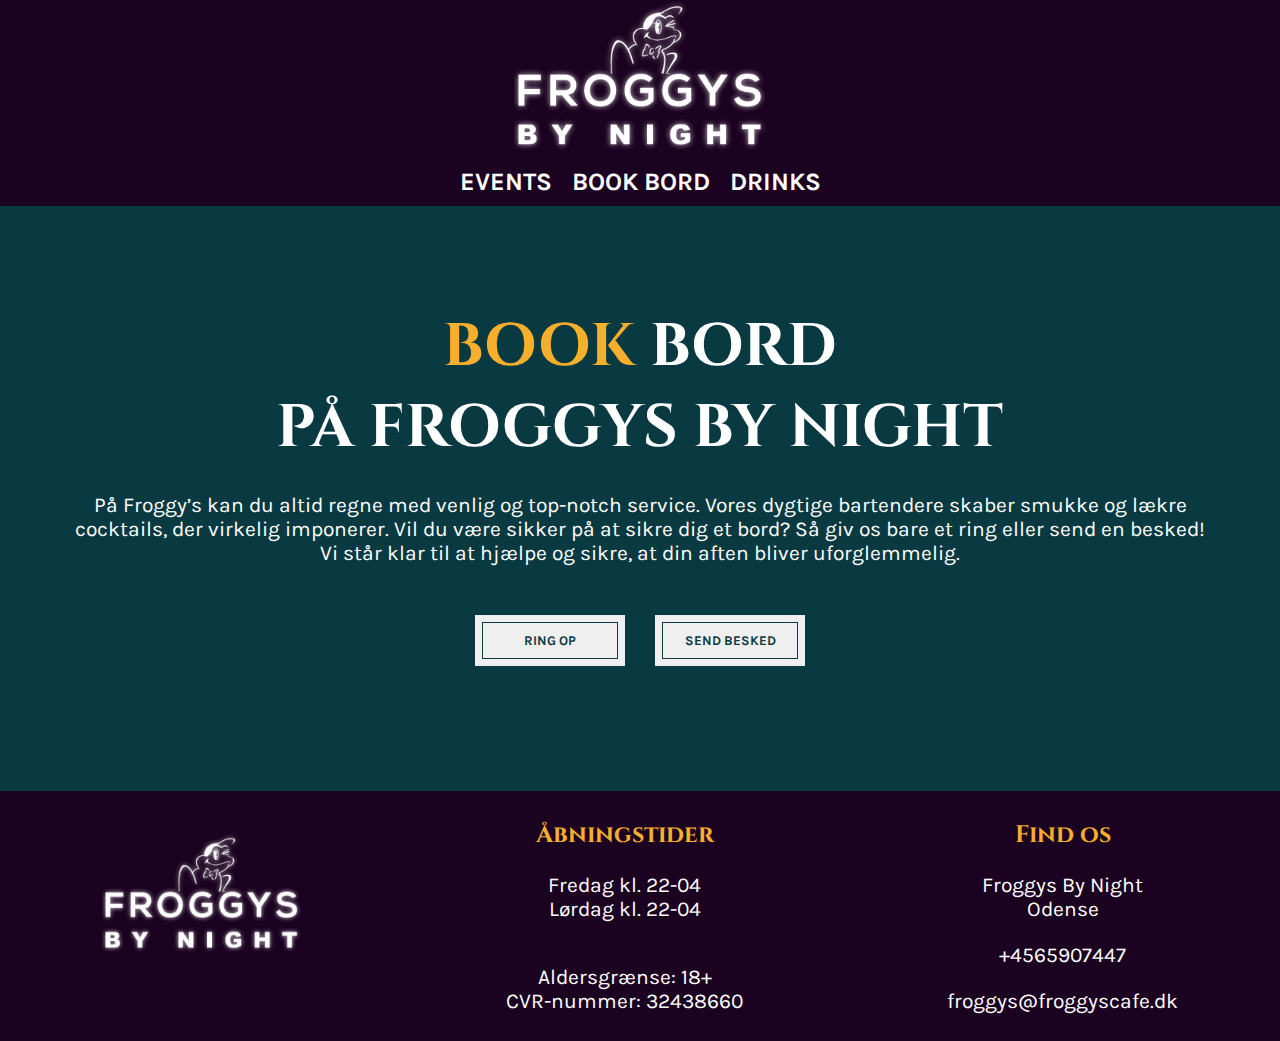
<file: book.html>
<!DOCTYPE html>
<html lang="en">

<head>
    <meta charset="UTF-8">
    <meta http-equiv="X-UA-Compatible" content="IE=edge">
    <meta name="viewport" content="width=device-width, initial-scale=1.0">
    <title>Froggys by night</title>
    <link rel="stylesheet" href="style.css">
    <script src="javascript/carousel.js" defer></script>
    <link href="https://fonts.googleapis.com/css2?family=Cinzel:wght@400;700&family=Karla&display=swap" rel="stylesheet">
    <link href="https://fonts.googleapis.com/css2?family=Cinzel:wght@400;700&display=swap" rel="stylesheet">

</head>

<body>
    <nav class="nav-main">
        <div>
            <a href="index.html"> <img src="img/frø.png" alt=""> </a>
        </div>
        <ul>
            <li><a href="events.html">EVENTS</a></li>
            <li><a href="book.html">BOOK BORD</a></li>
            <li><a href="drinks.html">DRINKS</a></li>
        </ul>
    </nav>
    <section class="drinks-overskrift-og-teskt">
        <h1 class="overskrift-book"> <span> BOOK</span> BORD <br> PÅ FROGGYS BY NIGHT </h1>
        <p class="paragraf-book"> På Froggy’s kan du altid regne med venlig og top-notch service.
            Vores dygtige bartendere skaber smukke og lækre cocktails, der virkelig imponerer.
            Vil du være sikker på at sikre dig et bord? Så giv os bare et ring eller send en besked! Vi står klar til at
            hjælpe og sikre, at din aften bliver uforglemmelig.
        </p>
        <div class="knapper-book">
            <button>
                <div class="btn-border">RING OP</div>
            </button>
            <button>
                <div class="btn-border">SEND BESKED</div>
            </button>
        </div>
    </section>

    <footer>
        <div class="footer-container">
            <div> <img src="img/frø.png" alt="">
            </div>
            <div>
                <h2>Åbningstider</h2><br>
                <p>Fredag kl. 22-04</p>
                <p>Lørdag kl. 22-04</p>
                <br>
                <br>
                <p>Aldersgrænse: 18+</p>
                <p>CVR-nummer: 32438660</p>
            </div>
            <div>
                <h2>Find os</h2><br>
                <p>Froggys By Night</p>
                <p>Odense</p>
                <br>
                <p>+4565907447</p>
                <br>
                <p>froggys@froggyscafe.dk</p>
            </div>
        </div>

    </footer>

</body>

</html>
</file>
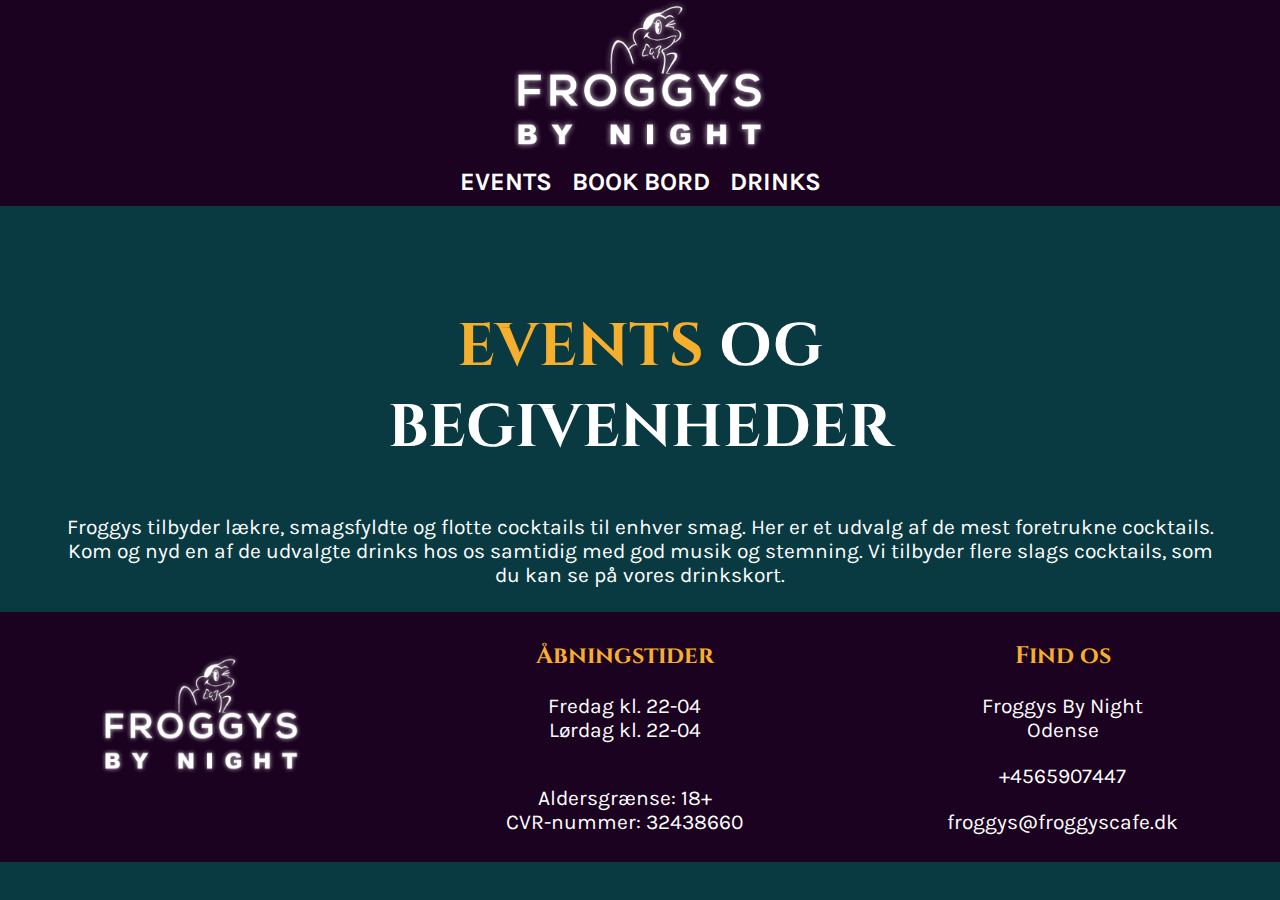
<file: events.html>
<!DOCTYPE html>
<html lang="en">

<head>
    <meta charset="UTF-8">
    <meta name="viewport" content="width=device-width, initial-scale=1.0">
    <title>Events</title>
    <link rel="stylesheet" href="style.css">
    <script src="javascript/events.js" defer></script>
    <link href="https://fonts.googleapis.com/css2?family=Cinzel:wght@400;700&family=Karla&display=swap" rel="stylesheet">
    <link href="https://fonts.googleapis.com/css2?family=Cinzel:wght@400;700&display=swap" rel="stylesheet">

</head>

<body>
    <nav class="nav-main">
        <div>
            <a href="index.html"> <img src="img/frø.png" alt=""> </a>
        </div>
        <ul>
            <li><a href="events.html">EVENTS</a></li>
            <li><a href="book.html">BOOK BORD</a></li>
            <li><a href="drinks.html">DRINKS</a></li>
        </ul>
    </nav>
    <div class="drinks-overskrift-og-teskt">
        <h1 class="titel-drinks"><span>EVENTS</span> OG <br> BEGIVENHEDER</h1>
        <br>
        <p>Froggys tilbyder lækre, smagsfyldte og flotte cocktails til enhver smag. Her er et udvalg af de mest
            foretrukne cocktails.
            Kom og nyd en af de udvalgte drinks hos os samtidig med god musik og stemning. Vi tilbyder flere slags
            cocktails, som du kan se på vores drinkskort. </p>
    </div>
    <section>
        <div id=eventsContainer></div>
    </section>

    <footer>
        <div class="footer-container">
            <div> <img src="img/frø.png" alt="">
            </div>
            <div>
                <h2>Åbningstider</h2><br>
                <p>Fredag kl. 22-04</p>
                <p>Lørdag kl. 22-04</p>
                <br>
                <br>
                <p>Aldersgrænse: 18+</p>
                <p>CVR-nummer: 32438660</p>
            </div>
            <div>
                <h2>Find os</h2><br>
                <p>Froggys By Night</p>
                <p>Odense</p>
                <br>
                <p>+4565907447</p>
                <br>
                <p>froggys@froggyscafe.dk</p>
            </div>
        </div>

    </footer>
</body>

</html>
</file>
<file: style.css>
html {
width: 100%;  
overflow-x: hidden;
display: flex;
justify-content: center;
}

* {
  padding: 0;
  margin: 0;
}

a {
  color: #fff;
}

/* Main navigation, som bruges til de øvrige sider udover forsiden */

.nav-main {
  display: flex;
  flex-direction: column;
  justify-content: center;
  align-items: center;
  position: sticky;
  top: 0;
  z-index: 1000;
  background-color: #1C0221;
}

/* Main navigation, som bruges til de øvrige sider udover forsiden */

body {
  font-family: 'Cinzel';
  background-color: #093A41;
  max-width: 1440px;
  overflow-x: hidden;
}

p {
  font-family: 'Karla';
  font-size: 21px;
}

header {
  height: 95vh;
}

header img {
  width: 150px;
}

nav {
  display: flex;
  flex-direction: column;
  justify-content: center;
  align-items: center;
  position: fixed;
  width: 100%;
  top: 0;
  left: 0;
  right: 0;
  z-index: 1000;
  transition: background-color 0.3s ease;
}

nav.scrolled {
  background-color: #1C0221;
}

ul {
  display: flex;
  flex-direction: row;
  justify-content: space-between;
}

ul li {
  font-family: 'Karla';
  padding: 10px;
  list-style-type: none;
  font-size: 25px;
  color: #fff;
  font-weight: bold;
  text-decoration: none;
}

nav,
ul,
li,
a {
  text-decoration: none;
}

.video-header {
  position: relative;
  height: 100vh;
  overflow: hidden;
}

#video-background {
  position: absolute;
  top: 0;
  left: 0;
  width: 100%;
  height: 95vh;
  object-fit: cover;
  border-bottom: 1px solid #F6AE2D;
}

.header-content {
  position: relative;
  z-index: 1;
  color: #fff;
  text-align: center;
  padding: 20px;
}

.popup-element {
  opacity: 0;
  transform: translateY(50px);
  transition: opacity 0.5s, transform 0.5s;
}

.introduktion {
  margin-bottom: 100px;
  margin-top: 100px;
  background-size: 150px;
  background-repeat: no-repeat;
}

.intro-container {
  display: flex;
  flex-direction: row;
  justify-content: center;
  align-items: center;
  padding-left: 50px;
  padding-right: 50px;
  margin: 0 auto;
  gap: 35px;
}

.intro-container p,
h1 {
  color: #fff;
}

.intro-container h1 {
  font-weight: 700;
  font-size: 60px;
  margin-bottom: 20px;
}

span {
  color: #F6AE2D
}

.intro-billede {
  width: 300%;
}

.intro-billede img {
  max-width: 100%;
}

.intro-knapper {
  display: flex;
  flex-direction: row;
  align-items: center;
  justify-content: flex-start;
  margin-top: 25px;
  gap: 30px;
}

button {
  font-family: 'Karla';
  border: none;
  font-weight: bold;
  width: 150px;
}

.btn-border {
  display: flex;
  justify-content: center;
  margin: 7px;
  padding: 10px 20px;
  border: solid #093A41 1px;
  text-align: center;
  color: #093A41;
}

.drinks-kort-knap {
  background-color: #B8CBC9;
}


h1 {
  font-family: 'Cinzel';
  font-weight: bold;
  font-size: 60px;
  color: #FFFFFF;
}

p {
  font-size: 21px;
  color: #FFFFFF;
}

/* Nu kommer style på Drinks*/

.drinks-overskrift-og-teskt {
  display: flex;
  flex-direction: column;
  align-items: center;
  width: 90%;
  text-align: center;
  margin: 0 auto;
  margin-bottom: 25px;
  margin-top: 50px;
}

.text-styling-H3 {
  font-family: 'Cinzel';
  font-weight: bold;
  font-size: 30px;
  color: #FFFFFF;
  margin: 0;
  padding: 5px;
  padding-top: 30px;
}

.text-styling-pris {
  font-size: 21px;
  color: #FFFFFF;
  margin: 0;
  padding: 5px;
}

.drinkskort {
  display: flex;
  justify-content: space-evenly;
  flex-wrap: wrap;
  gap: 1rem;
  margin-bottom: 100px;
}

.drinksection {
  display: flex;
  flex-direction: column;
  align-items: center;
}

.overskrift-og-tekst {
  display: flex;
  flex-direction: column;
  align-items: center;
}

.drinkskortbilleder {
  width: 360px;
}

/* Nu slutter style på Drinks*/

.drinks-background-container {
  height: 400px;
  background-color: #1C0221;
  border-top: 1px solid #F6AE2D;
  border-bottom: 1px solid #F6AE2D;
}

.drinks-background-container img {
  margin-top: 40px;
  height: 300px;
  width: 300px;
}

.drinks-main-container {
  display: flex;
  flex-direction: row;
  justify-content: space-between;
  margin-left: 50px;
  margin-right: 50px;
}

.prikker {
  width: 10px;
  height: 10px;
  background-color: #F6AE2D;
  border-radius: 100%;
  margin: 0 5px;
  cursor: pointer;
}

.titel-drinks {
  text-align: center;
  font-size: 60px;
  color: #fff;
  width: 60%;
  margin: 0 auto;
  margin-bottom: 25px;
  margin-top: 50px;
}

.paragraf-drinks {
  text-align: center;
  margin: 0 auto;
  width: 75%;
  margin-bottom: 25px;
}

.titel-drinks span {
  color: #F6AE2D;
  font-weight: bold;
}


.populaer-drinks-container {
  height: 500px;
  margin-left: 50px;
  margin-right: 50px;
}

.prikker-container {
  margin-top: 25px;
  display: flex;
  flex-direction: row;
  justify-content: center;
  gap: 10px;
}

.populaer-drinks {
  margin-top: 100px;
  margin-bottom: 100px;
}

.populaer-drink-div {
  text-align: center;

}

.populaer-drinks-container {
  display: flex;
  flex-direction: row;
  justify-content: space-between;
  align-items: center;
}

.priser-drinks {
  font-size: 14px;
  margin-bottom: 20px;
}

.populaer-drinks-container img {
  height: 400px;
  width: 300px;
}

.knap-drinks-kort-div {
  margin-top: 30px;
  display: flex;
  justify-content: center;
  align-items: center;
  margin-bottom: 50px;

}

/* EVENTS  EVENTS  EVENTS  EVENTS  EVENTS  EVENTS  EVENTS  EVENTS  EVENTS  EVENTS  EVENTS  EVENTS  EVENTS  EVENTS */

.carousel-section {
  margin: 100px 50px 100px 50px;
}

.carousel-container {
  width: 1440px;
  display: flex;
  flex-direction: column;
  width: 1000px;
}

.carousel-track {
  display: flex;
  transition: transform 0.5s ease-in-out;
}

.events {
  margin: 0px 50px 0px 50px;
}


.events-cards {
  display: flex;
  background-color: #1C0221;
  border: 1px solid #F6AE2D;
  min-width: 100%;
  box-sizing: border-box;
  display: flex;
  padding: 20px;
  margin-right: 30px;
  margin-bottom: 30px;
}

.events-img {
  width: 400px;
  height: 400px;
}

.events-infobox {
  display: flex;
  flex-direction: column;
  justify-content: space-between;
  margin-left: 20px;
}

.events-title {
  color: #fff;
  margin-bottom: 10px;
  font-weight: 700;
}

.events-date {
  margin-bottom: 10px;
}

.btn-wrap {
  display: flex;
  justify-content: center;
  gap: 30px;
}

.carousel-btn {
  border: none;
  display: flex;
  align-items: center;
  justify-content: center;
  background-color: #F6AE2D;
  height: 45px;
  width: 45px;
}

.btn-div {
  display: flex;
  justify-content: center;
  align-items: center;
  border: #093A41 solid 1px;
  height: 30px;
  width: 30px;
}

footer {
  background-color: #1C0221;
}


.footer-container {
  height: 250px;
  display: flex;
  justify-content: space-around;
  align-items: center;
}

.footer-container {
  text-align: center;
}

.footer-container img {
  margin-bottom: 40px;
  width: 200px;
}

.footer-container h2 {
  color: #F6AE2D;
}

/* BOOK */

.overskrift-book {
  align-items: center;
  margin: 0 auto;
  width: 90%;
  margin-top: 50px;
  text-align: center;
}

.overskrift-book span {
  color: #F6AE2D;
}

.paragraf-book {
  align-items: center;
  margin: 0 auto;
  margin-top: 25px;
}

.knapper-book {
  display: flex;
  justify-content: space-around;
  margin-top: 50px;
  margin-bottom: 100px;
  gap: 30px;
}

@media screen and (max-width: 1065px) {

  section {
    margin-left: 50px;
    margin-right: 50px;
  }

  .intro-container {
    display: flex;
    flex-direction: column;
  }

  .intro-billede {
    max-width: 500px;
  }

  .intro-container h1 {
    text-align: center;
  }

  .text-styling-H3 {
    font-size: 20px;
  }

  .events {
    margin: 0;
  }

  .intro-knapper {
    justify-content: center;
  }

  .populaer-drinks-container img {
    height: 300px;
    width: 250px;
  }
}



@media screen and (max-width: 768px) {
  body {
    max-width: 768px;
  }

  section {
    margin-left: 0;
  }

  nav img {
    height: 100px;
  }

  header {
    height: 95vh;
  }

  #video-background {
    height: 95vh;
  }

  .introduktion {
    margin-top: 100px;
    margin-bottom: 100px;
    margin-left: 50px;
    margin-right: 50px;
  }

  .intro-container {
    display: flex;
    flex-direction: column;
    padding-left: 0;
    padding-right: 0;
  }

  .intro-container h1 {
    text-align: center;
  }

  .intro-knapper {
    justify-content: center;
  }

  .drinks-background-container img {
    height: 200px;
    width: 200px;
  }

  .drinks-background-container {
    height: 300px;
  }

  .titel-drinks {
    width: 80%;
    margin-top: 50px;
  }

  .populaer-drinks-container img {
    height: 250px;
    width: 200px;
  }

  .populaer-drinks-container {
    height: 400px;
  }

  .events {
    margin-left: 50px;
  }

  .events-description {
    font-size: 18px;
  }

  .events-title {
    color: #fff;
  }

  .carousel-section {
    margin: 0;
    overflow: hidden;
  }

  .events-img {
    width: 300px;
    height: 300px;
  }

  .btn-wrap {
    margin-bottom: 50px;
  }

  footer img {
    height: 100px;
  }
}

@media screen and (max-width: 740px) {

  .overskrift-book {
    font-size: 40px;
  }

  .intro-container h1 {
    font-size: 40px;
  }

  p {
    font-size: 18px;
  }

  .titel-drinks {
    font-size: 40px;
    width: auto;
  }

  .populaer-drinks-container {
    display: flex;
    flex-direction: column;
    height: auto;
  }

  .drinks-main-container div {
    display: flex;
    justify-content: center;
  }

  .drinks-main-container {
    flex-direction: column;
  }

  .drinks-background-container {
    height: auto;
  }

  .drinks-background-container img {
    width: 400px;
    height: 400px;
  }

  .populaer-drink-div img {
    width: 400px;
    height: auto;
  }

}

@media screen and (max-width: 695px) {

  .events-cards {
    flex-direction: column;
    align-items: center;
  }

  .events-img {
    margin-bottom: 20px;
  }

  .text-content {
    margin-bottom: 20px;
  }

}


@media screen and (max-width: 425px) {

  section {
    margin-right: 0;
  }

  .intro-billede {
    width: auto;
  }

  .intro-knapper {
    gap: 5px;
    justify-content: space-between;
  }

  nav li {
    font-size: 19px;
  }

  .intro-billede img {
    max-height: 300px;
    width: auto;
  }

  .intro-container p{
    width: 99%;

  }

  .drinks-background-container {
    height: auto;
  }

  .drinks-main-container {
    display: flex;
    align-items: center;
    flex-direction: column;
  }

  .drinks-main-container div img {
    width: 300px;
    height: auto;
  }

  .prikker-container {
    margin-bottom: 25px;
  }

  .paragraf-drinks {
    width: auto;
  }

  .populaer-drinks-container {
    display: flex;
    flex-direction: column;
    height: auto;
  }

  .populaer-drink-div {
    margin-bottom: 25px;
  }

  .populaer-drink-div img {
    width: 300px;
  }

  .footer-container {
    height: auto;
    flex-direction: column;
    padding-top: 25px;
    padding-bottom: 25px;
  }

  .events {
    margin: 25px;
  }

  .events-img {
    width: auto;
    margin-bottom: 20px;
  }


  .events-cards {
    display: flex;
    flex-direction: column;
    height: auto;
  }

  .events-infobox {
    margin-left: 0;
  }

  .text-content {
    margin-bottom: 20px;
  }
}
</file>
